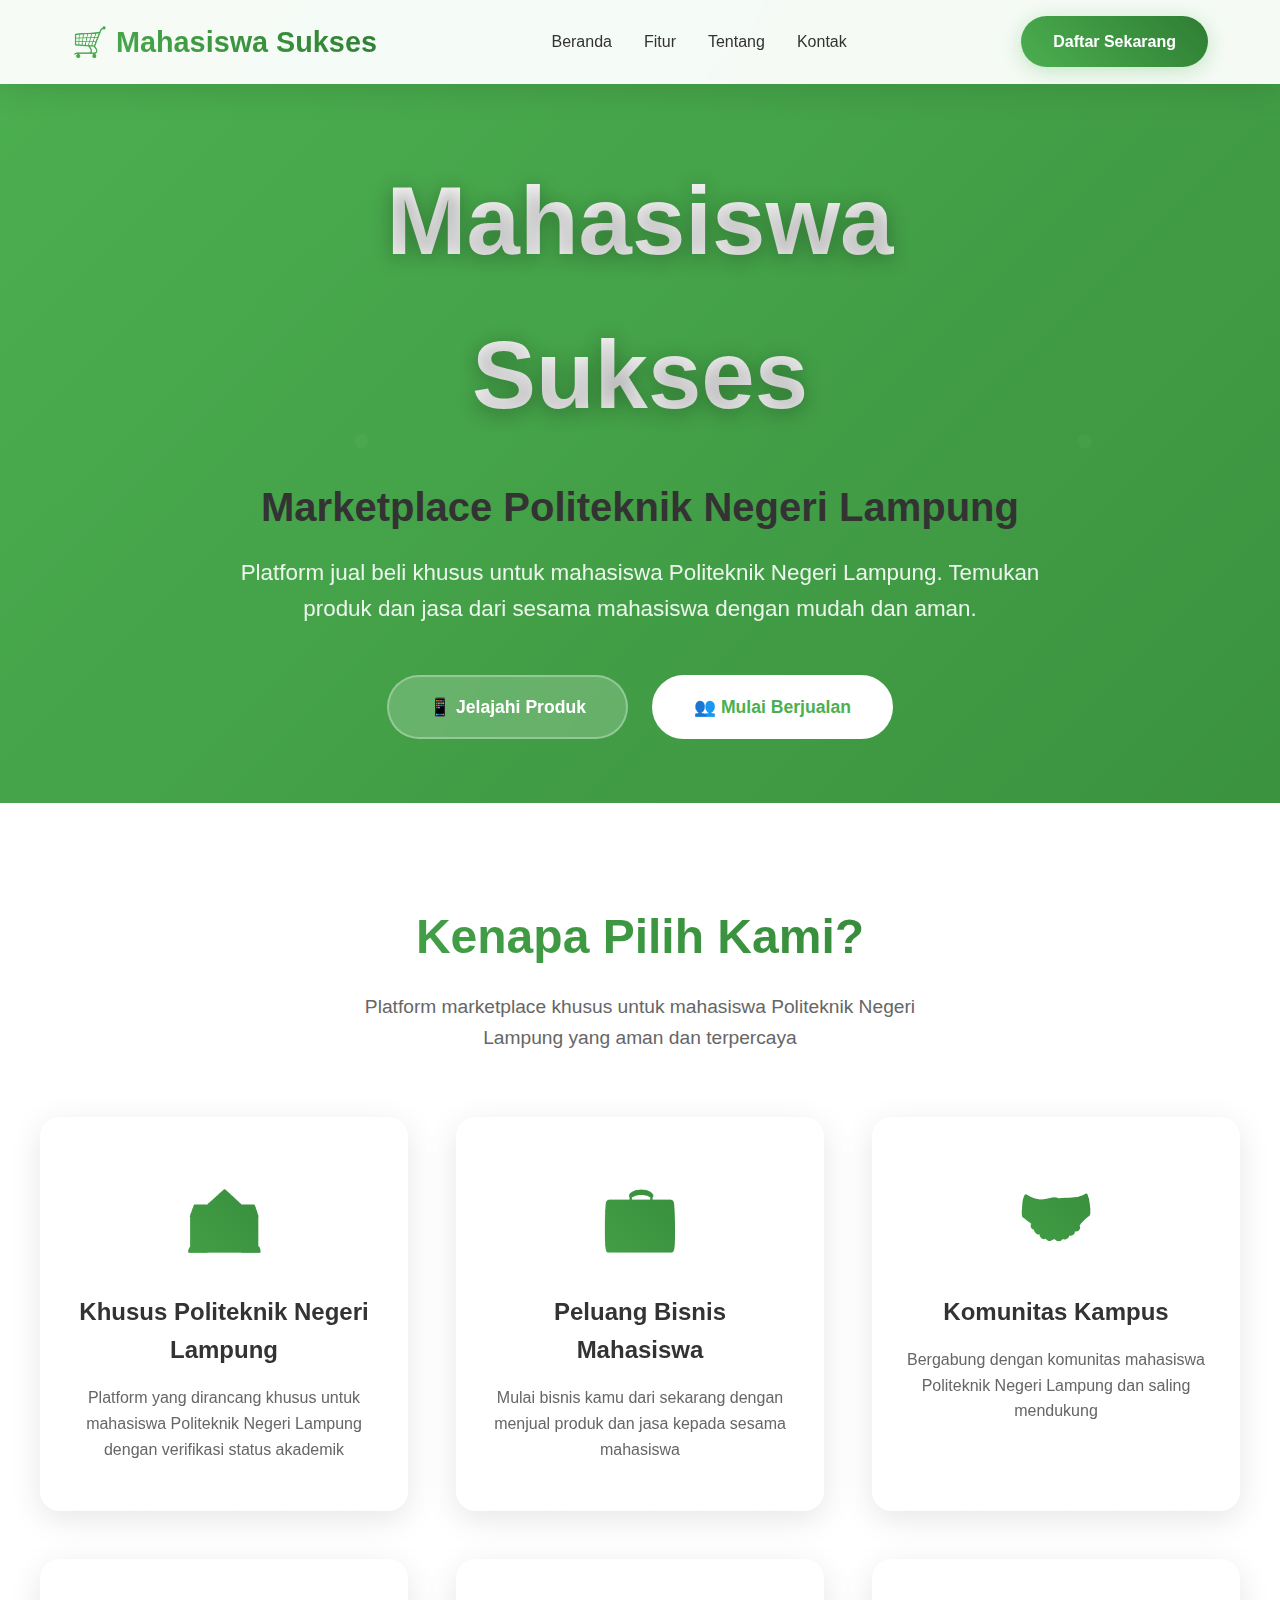
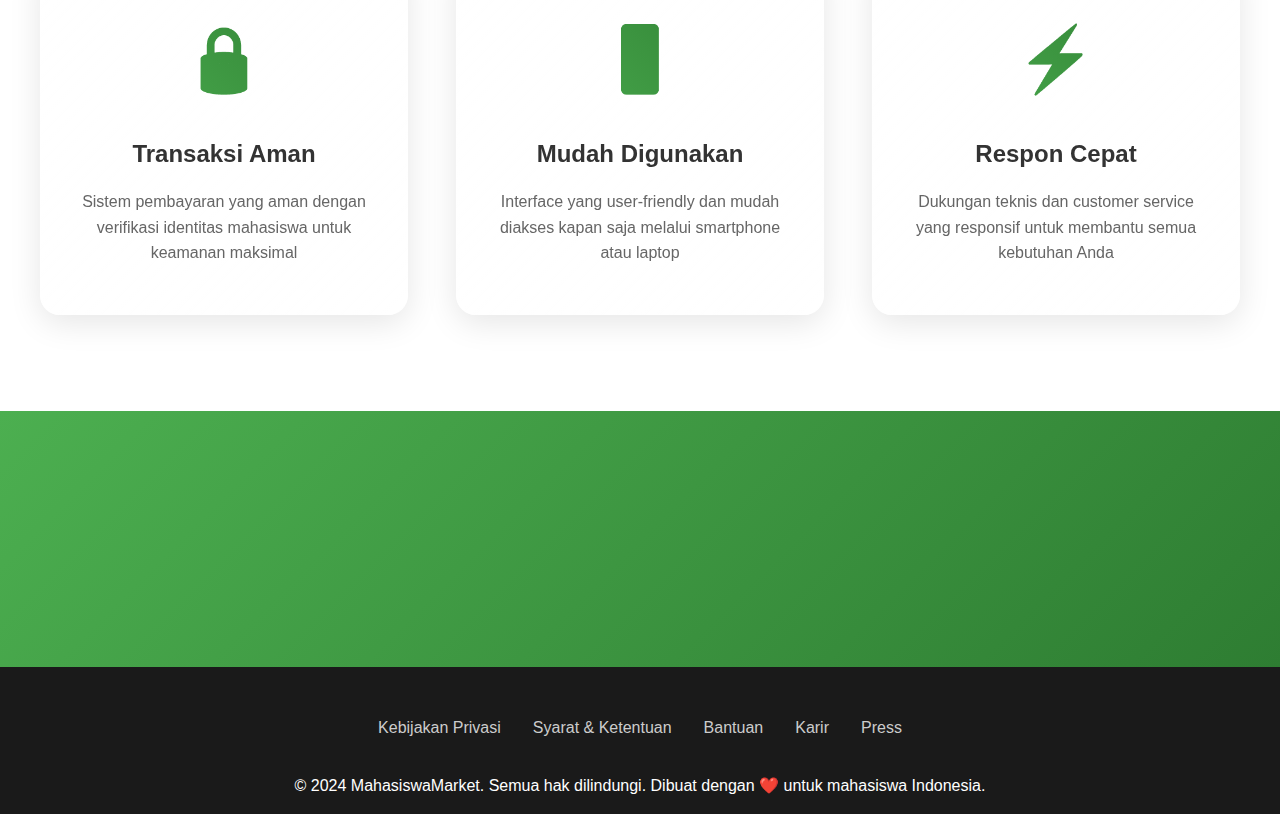
<file: index.html>
<!DOCTYPE html>
<html lang="id">
<head>
    <meta charset="UTF-8">
    <meta name="viewport" content="width=device-width, initial-scale=1.0">
    <title>Mahasiswa Sukses Marketplace</title>
    <style>
        * {
            margin: 0;
            padding: 0;
            box-sizing: border-box;
        }

        body {
            font-family: 'Inter', -apple-system, BlinkMacSystemFont, sans-serif;
            line-height: 1.6;
            color: #1a1a1a;
            background: linear-gradient(135deg, #4CAF50 0%, #2E7D32 100%);
            min-height: 100vh;
        }

        /* Header & Navigation */
        header {
            background: rgba(255, 255, 255, 0.95);
            backdrop-filter: blur(20px);
            position: fixed;
            width: 100%;
            top: 0;
            z-index: 1000;
            box-shadow: 0 8px 32px rgba(0, 0, 0, 0.1);
            border-bottom: 1px solid rgba(255, 255, 255, 0.2);
        }

        nav {
            max-width: 1200px;
            margin: 0 auto;
            padding: 1rem 2rem;
            display: flex;
            justify-content: space-between;
            align-items: center;
        }

        .logo {
            font-size: 1.8rem;
            font-weight: 700;
            background: linear-gradient(45deg, #4CAF50, #2E7D32);
            -webkit-background-clip: text;
            background-clip: text;
            -webkit-text-fill-color: transparent;
        }

        .nav-links {
            display: flex;
            list-style: none;
            gap: 2rem;
        }

        .nav-links a {
            text-decoration: none;
            color: #333;
            font-weight: 500;
            transition: all 0.3s ease;
            position: relative;
        }

        .nav-links a:hover {
            color: #4CAF50;
            transform: translateY(-2px);
        }

        .nav-links a::after {
            content: '';
            position: absolute;
            width: 0;
            height: 2px;
            bottom: -5px;
            left: 0;
            background: linear-gradient(45deg, #4CAF50, #2E7D32);
            transition: width 0.3s ease;
        }

        .nav-links a:hover::after {
            width: 100%;
        }

        .cta-btn {
            background: linear-gradient(45deg, #4CAF50, #2E7D32);
            color: white;
            padding: 0.8rem 2rem;
            border-radius: 50px;
            text-decoration: none;
            font-weight: 600;
            transition: all 0.3s ease;
            box-shadow: 0 4px 20px rgba(76, 175, 80, 0.3);
        }

        .cta-btn:hover {
            transform: translateY(-2px);
            box-shadow: 0 8px 30px rgba(76, 175, 80, 0.4);
        }

        /* Main Content */
        main {
            margin-top: 80px;
            min-height: calc(100vh - 80px);
            display: flex;
            flex-direction: column;
        }

        /* Hero Section */
        .hero {
            flex: 1;
            display: flex;
            align-items: center;
            justify-content: center;
            text-align: center;
            padding: 4rem 2rem;
            color: white;
            position: relative;
            overflow: hidden;
        }

        .hero::before {
            content: '';
            position: absolute;
            top: 0;
            left: 0;
            right: 0;
            bottom: 0;
            background: url('data:image/svg+xml,<svg xmlns="http://www.w3.org/2000/svg" viewBox="0 0 100 100"><defs><pattern id="grain" width="100" height="100" patternUnits="userSpaceOnUse"><circle cx="50" cy="50" r="1" fill="rgba(255,255,255,0.1)"/></pattern></defs><rect width="100" height="100" fill="url(%23grain)"/></svg>');
            opacity: 0.3;
        }

        .hero-content {
            max-width: 800px;
            position: relative;
            z-index: 1;
        }

        .hero h1 {
            font-size: clamp(3rem, 8vw, 6rem);
            font-weight: 800;
            margin-bottom: 1.5rem;
            background: linear-gradient(135deg, #ffffff, #f0f0f0);
            -webkit-background-clip: text;
            background-clip: text;
            -webkit-text-fill-color: transparent;
            text-shadow: 0 4px 20px rgba(0, 0, 0, 0.3);
        }

        .hero p {
            font-size: 1.4rem;
            margin-bottom: 3rem;
            opacity: 0.9;
            font-weight: 300;
        }

        .hero-buttons {
            display: flex;
            gap: 1.5rem;
            justify-content: center;
            flex-wrap: wrap;
        }

        .btn-primary, .btn-secondary {
            padding: 1rem 2.5rem;
            border-radius: 50px;
            text-decoration: none;
            font-weight: 600;
            font-size: 1.1rem;
            transition: all 0.3s ease;
            position: relative;
            overflow: hidden;
        }

        .btn-primary {
            background: rgba(255, 255, 255, 0.2);
            color: white;
            border: 2px solid rgba(255, 255, 255, 0.3);
            backdrop-filter: blur(20px);
        }

        .btn-primary:hover {
            background: rgba(255, 255, 255, 0.3);
            transform: translateY(-3px);
            box-shadow: 0 10px 30px rgba(0, 0, 0, 0.2);
        }

        .btn-secondary {
            background: white;
            color: #4CAF50;
            border: 2px solid white;
        }

        .btn-secondary:hover {
            background: transparent;
            color: white;
            transform: translateY(-3px);
            box-shadow: 0 10px 30px rgba(0, 0, 0, 0.2);
        }

        /* Features Section */
        .features {
            background: white;
            padding: 6rem 2rem;
            position: relative;
        }

        .features::before {
            content: '';
            position: absolute;
            top: -50px;
            left: 0;
            right: 0;
            height: 100px;
            background: white;
            clip-path: polygon(0 50%, 100% 100%, 0 100%);
        }

        .features-container {
            max-width: 1200px;
            margin: 0 auto;
        }

        .features h2 {
            text-align: center;
            font-size: 3rem;
            margin-bottom: 1rem;
            background: linear-gradient(45deg, #4CAF50, #2E7D32);
            -webkit-background-clip: text;
            background-clip: text;
            -webkit-text-fill-color: transparent;
        }

        .features-subtitle {
            text-align: center;
            color: #666;
            font-size: 1.2rem;
            margin-bottom: 4rem;
            max-width: 600px;
            margin-left: auto;
            margin-right: auto;
        }

        .features-grid {
            display: grid;
            grid-template-columns: repeat(auto-fit, minmax(300px, 1fr));
            gap: 3rem;
        }

        .feature-card {
            background: linear-gradient(135deg, rgba(255, 255, 255, 0.9), rgba(255, 255, 255, 0.7));
            padding: 3rem 2rem;
            border-radius: 20px;
            text-align: center;
            transition: all 0.3s ease;
            border: 1px solid rgba(255, 255, 255, 0.2);
            backdrop-filter: blur(20px);
            box-shadow: 0 8px 32px rgba(0, 0, 0, 0.1);
        }

        .feature-card:hover {
            transform: translateY(-10px);
            box-shadow: 0 20px 60px rgba(0, 0, 0, 0.15);
        }

        .feature-icon {
            font-size: 4rem;
            margin-bottom: 1.5rem;
            background: linear-gradient(45deg, #4CAF50, #2E7D32);
            -webkit-background-clip: text;
            background-clip: text;
            -webkit-text-fill-color: transparent;
        }

        .feature-card h3 {
            font-size: 1.5rem;
            margin-bottom: 1rem;
            color: #333;
        }

        .feature-card p {
            color: #666;
            line-height: 1.6;
        }

        /* Stats Section */
        .stats {
            background: linear-gradient(135deg, #4CAF50, #2E7D32);
            padding: 4rem 2rem;
            color: white;
            text-align: center;
        }

        .stats-container {
            max-width: 1000px;
            margin: 0 auto;
            display: grid;
            grid-template-columns: repeat(auto-fit, minmax(200px, 1fr));
            gap: 3rem;
        }

        .stat-item {
            opacity: 0;
            animation: fadeInUp 0.8s ease forwards;
        }

        .stat-item:nth-child(1) { animation-delay: 0.2s; }
        .stat-item:nth-child(2) { animation-delay: 0.4s; }
        .stat-item:nth-child(3) { animation-delay: 0.6s; }
        .stat-item:nth-child(4) { animation-delay: 0.8s; }

        .stat-number {
            font-size: 3.5rem;
            font-weight: 800;
            margin-bottom: 0.5rem;
        }

        .stat-label {
            font-size: 1.2rem;
            opacity: 0.9;
        }

        /* Footer */
        footer {
            background: #1a1a1a;
            color: white;
            padding: 3rem 2rem 1rem;
            text-align: center;
        }

        .footer-content {
            max-width: 1200px;
            margin: 0 auto;
        }

        .footer-links {
            display: flex;
            justify-content: center;
            gap: 2rem;
            margin-bottom: 2rem;
            flex-wrap: wrap;
        }

        .footer-links a {
            color: #ccc;
            text-decoration: none;
            transition: color 0.3s ease;
        }

        .footer-links a:hover {
            color: #4CAF50;
        }

        /* Animations */
        @keyframes fadeInUp {
            from {
                opacity: 0;
                transform: translateY(30px);
            }
            to {
                opacity: 1;
                transform: translateY(0);
            }
        }

        /* Responsive Design */
        @media (max-width: 768px) {
            .nav-links {
                display: none;
            }
            
            .hero-buttons {
                flex-direction: column;
                align-items: center;
            }
            
            .btn-primary, .btn-secondary {
                width: 100%;
                max-width: 300px;
            }
            
            .stats-container {
                grid-template-columns: repeat(2, 1fr);
            }
        }

        @media (max-width: 480px) {
            .stats-container {
                grid-template-columns: 1fr;
            }
        }

        /* Floating elements animation */
        .floating {
            animation: floating 3s ease-in-out infinite;
        }

        @keyframes floating {
            0%, 100% { transform: translateY(0px); }
            50% { transform: translateY(-20px); }
        }
    </style>
</head>
<body>
    <header>
        <nav>
            <div class="logo">🛒 Mahasiswa Sukses</div>
            <ul class="nav-links">
                <li><a href="index.html">Beranda</a></li>
                <li><a href="#features">Fitur</a></li>
                <li><a href="about.html">Tentang</a></li>
                <li><a href="contact.html">Kontak</a></li>
            </ul>
            <a href="#" class="cta-btn">Daftar Sekarang</a>
        </nav>
    </header>

    <main>
        <section class="hero">
            <div class="hero-content floating">
                <h1>Mahasiswa Sukses</h1>
                <h2 style="font-size: 2.5rem; margin-bottom: 1rem; color: #333; font-weight: 600;">Marketplace Politeknik Negeri Lampung</h2>
                <p>Platform jual beli khusus untuk mahasiswa Politeknik Negeri Lampung. Temukan produk dan jasa dari sesama mahasiswa dengan mudah dan aman.</p>
                <div class="hero-buttons">
                    <a href="#" class="btn-primary">📱 Jelajahi Produk</a>
                    <a href="#" class="btn-secondary">👥 Mulai Berjualan</a>
                </div>
            </div>
        </section>

        <section class="features" id="features">
            <div class="features-container">
                <h2>Kenapa Pilih Kami?</h2>
                <p class="features-subtitle">Platform marketplace khusus untuk mahasiswa Politeknik Negeri Lampung yang aman dan terpercaya</p>
                
                <div class="features-grid">
                    <div class="feature-card">
                        <div class="feature-icon">🏫</div>
                        <h3>Khusus Politeknik Negeri Lampung</h3>
                        <p>Platform yang dirancang khusus untuk mahasiswa Politeknik Negeri Lampung dengan verifikasi status akademik</p>
                    </div>
                    
                    <div class="feature-card">
                        <div class="feature-icon">💼</div>
                        <h3>Peluang Bisnis Mahasiswa</h3>
                        <p>Mulai bisnis kamu dari sekarang dengan menjual produk dan jasa kepada sesama mahasiswa</p>
                    </div>
                    
                    <div class="feature-card">
                        <div class="feature-icon">🤝</div>
                        <h3>Komunitas Kampus</h3>
                        <p>Bergabung dengan komunitas mahasiswa Politeknik Negeri Lampung dan saling mendukung</p>
                    </div>
                    
                    <div class="feature-card">
                        <div class="feature-icon">🔒</div>
                        <h3>Transaksi Aman</h3>
                        <p>Sistem pembayaran yang aman dengan verifikasi identitas mahasiswa untuk keamanan maksimal</p>
                    </div>
                    
                    <div class="feature-card">
                        <div class="feature-icon">📱</div>
                        <h3>Mudah Digunakan</h3>
                        <p>Interface yang user-friendly dan mudah diakses kapan saja melalui smartphone atau laptop</p>
                    </div>
                    
                    <div class="feature-card">
                        <div class="feature-icon">⚡</div>
                        <h3>Respon Cepat</h3>
                        <p>Dukungan teknis dan customer service yang responsif untuk membantu semua kebutuhan Anda</p>
                    </div>
                </div>
            </div>
        </section>

        <section class="stats">
            <div class="stats-container">
                <div class="stat-item">
                    <div class="stat-number" data-target="1000">0</div>
                    <div class="stat-label">Mahasiswa Aktif</div>
                </div>
                <div class="stat-item">
                    <div class="stat-number" data-target="500">0</div>
                    <div class="stat-label">Produk Tersedia</div>
                </div>
                <div class="stat-item">
                    <div class="stat-number" data-target="98">0</div>
                    <div class="stat-label">Kepuasan Pelanggan</div>
                </div>
            </div>
        </section>
    </main>

    <footer>
        <div class="footer-content">
            <div class="footer-links">
                <a href="#privacy">Kebijakan Privasi</a>
                <a href="#terms">Syarat & Ketentuan</a>
                <a href="#help">Bantuan</a>
                <a href="#career">Karir</a>
                <a href="#press">Press</a>
            </div>
            <p>&copy; 2024 MahasiswaMarket. Semua hak dilindungi. Dibuat dengan ❤️ untuk mahasiswa Indonesia.</p>
        </div>
    </footer>

    <script>
        // Smooth scrolling
        document.querySelectorAll('a[href^="#"]').forEach(anchor => {
            anchor.addEventListener('click', function (e) {
                e.preventDefault();
                const target = document.querySelector(this.getAttribute('href'));
                if (target) {
                    target.scrollIntoView({
                        behavior: 'smooth',
                        block: 'start'
                    });
                }
            });
        });

        // Counter animation for stats
        function animateCounter(element, target, duration = 2000) {
            let start = 0;
            const increment = target / (duration / 16);
            const timer = setInterval(() => {
                start += increment;
                if (start >= target) {
                    element.textContent = target.toLocaleString();
                    clearInterval(timer);
                } else {
                    element.textContent = Math.floor(start).toLocaleString();
                }
            }, 16);
        }

        // Intersection Observer for stats animation
        const statsObserver = new IntersectionObserver((entries) => {
            entries.forEach(entry => {
                if (entry.isIntersecting) {
                    const statNumbers = entry.target.querySelectorAll('.stat-number');
                    statNumbers.forEach(stat => {
                        const target = parseInt(stat.getAttribute('data-target'));
                        animateCounter(stat, target);
                    });
                    statsObserver.unobserve(entry.target);
                }
            });
        }, { threshold: 0.5 });

        const statsSection = document.querySelector('.stats');
        if (statsSection) {
            statsObserver.observe(statsSection);
        }

        // Header scroll effect
        let lastScrollTop = 0;
        const header = document.querySelector('header');
        
        window.addEventListener('scroll', () => {
            const scrollTop = window.pageYOffset || document.documentElement.scrollTop;
            
            if (scrollTop > lastScrollTop && scrollTop > 100) {
                header.style.transform = 'translateY(-100%)';
            } else {
                header.style.transform = 'translateY(0)';
            }
            
            lastScrollTop = scrollTop;
        });

        // Add parallax effect to hero
        window.addEventListener('scroll', () => {
            const scrolled = window.pageYOffset;
            const hero = document.querySelector('.hero');
            if (hero) {
                hero.style.transform = `translateY(${scrolled * 0.5}px)`;
            }
        });

        // Add loading animation
        window.addEventListener('load', () => {
            document.body.style.opacity = '1';
            document.body.style.transition = 'opacity 0.5s ease-in-out';
        });
    </script>
</body>
</html>
</file>
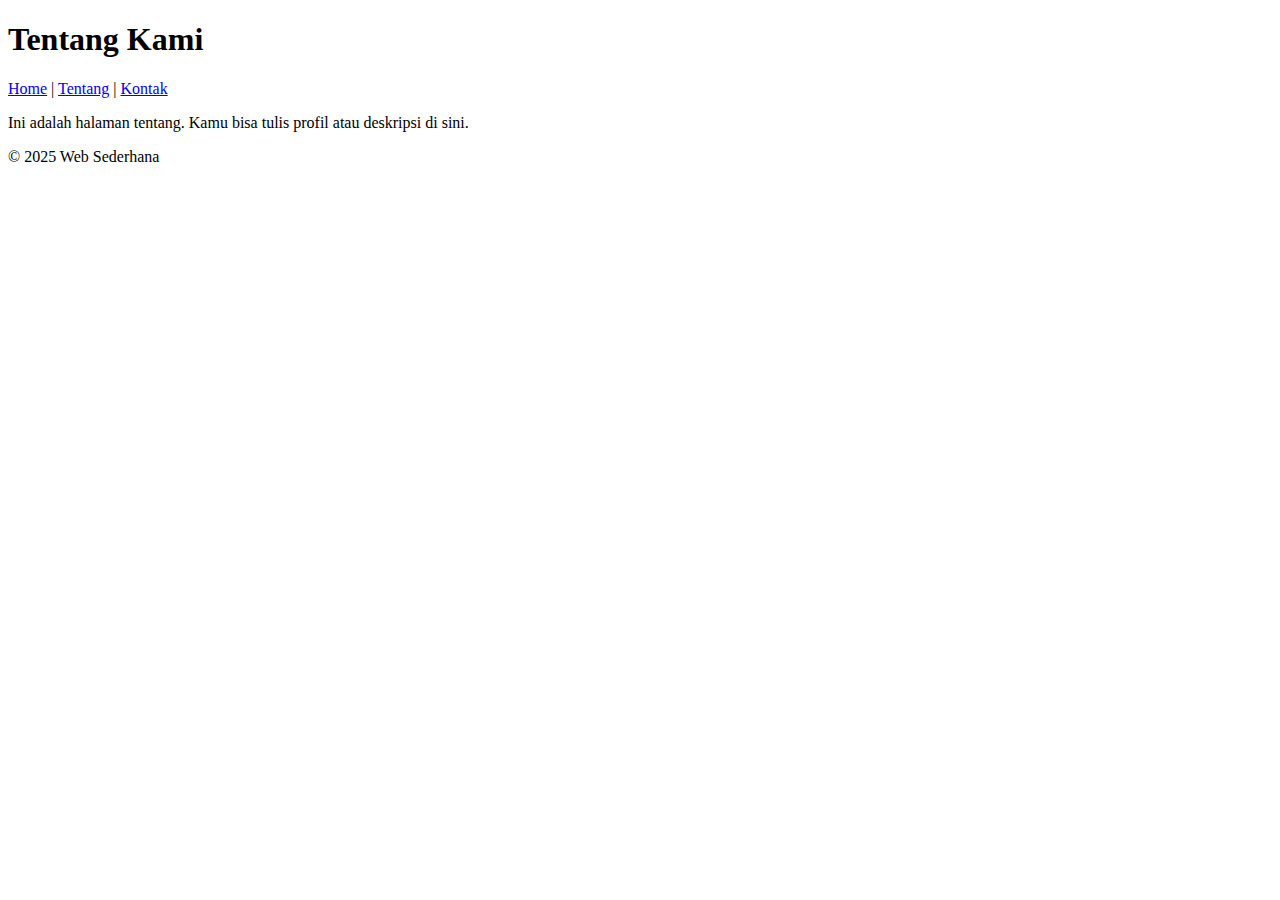
<file: about.html>
<!DOCTYPE html>
<html lang="id">
<head>
  <meta charset="UTF-8">
  <meta name="viewport" content="width=device-width, initial-scale=1.0">
  <title>Tentang - Web Sederhana</title>
</head>
<body>
  <header>
    <h1>Tentang Kami</h1>
  </header>

  <nav>
    <a href="index.html">Home</a> |
    <a href="about.html">Tentang</a> |
    <a href="contact.html">Kontak</a>
  </nav>

  <main>
    <p>Ini adalah halaman tentang. Kamu bisa tulis profil atau deskripsi di sini.</p>
  </main>

  <footer>
    <p>&copy; 2025 Web Sederhana</p>
  </footer>
</body>
</html>
</file>
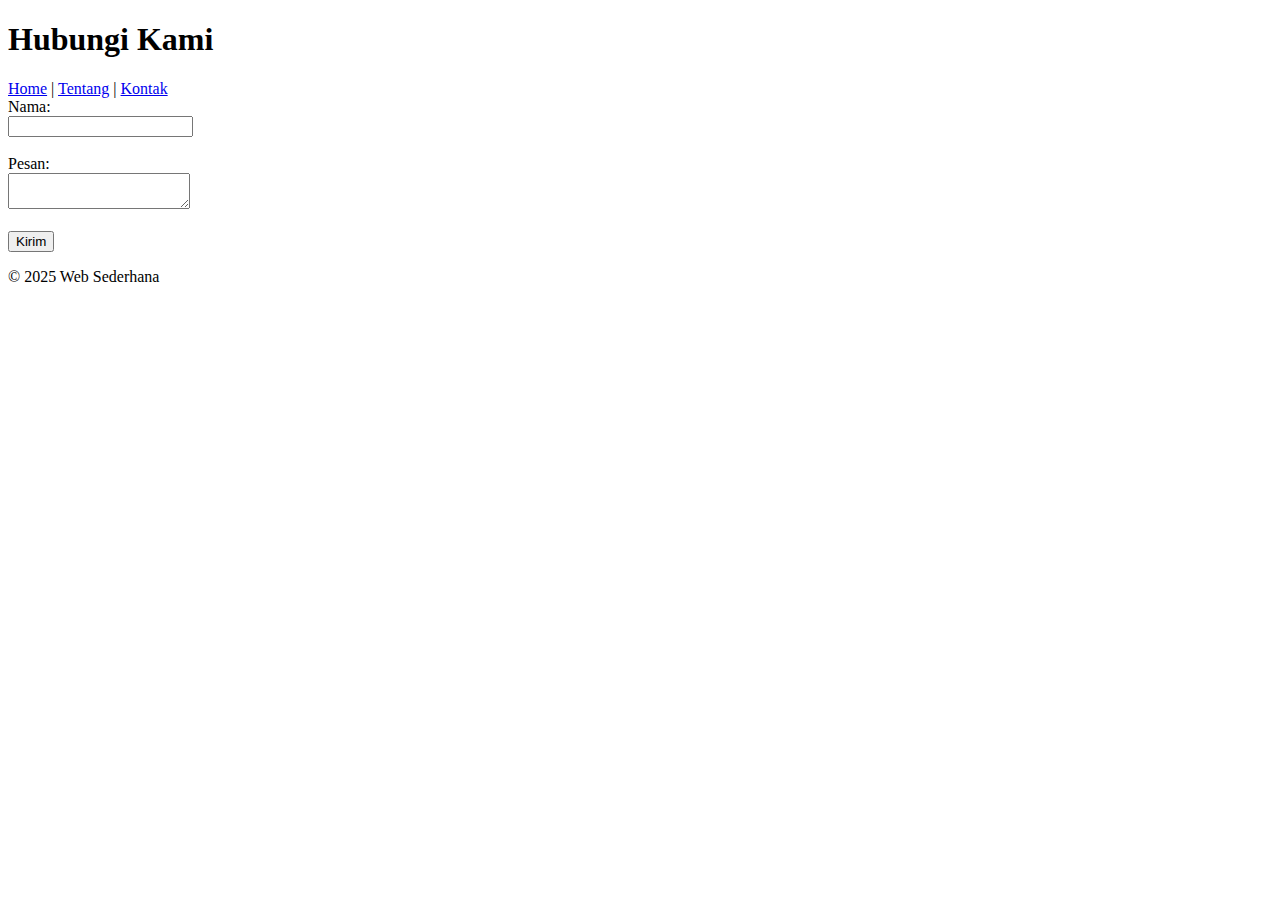
<file: contact.html>
<!DOCTYPE html>
<html lang="id">
<head>
  <meta charset="UTF-8">
  <meta name="viewport" content="width=device-width, initial-scale=1.0">
  <title>Kontak - Web Sederhana</title>
</head>
<body>
  <header>
    <h1>Hubungi Kami</h1>
  </header>

  <nav>
    <a href="index.html">Home</a> |
    <a href="about.html">Tentang</a> |
    <a href="contact.html">Kontak</a>
  </nav>

  <main>
    <form>
      <label for="nama">Nama:</label><br>
      <input type="text" id="nama" name="nama"><br><br>

      <label for="pesan">Pesan:</label><br>
      <textarea id="pesan" name="pesan"></textarea><br><br>

      <button type="submit">Kirim</button>
    </form>
  </main>

  <footer>
    <p>&copy; 2025 Web Sederhana</p>
  </footer>
</body>
</html>
</file>
